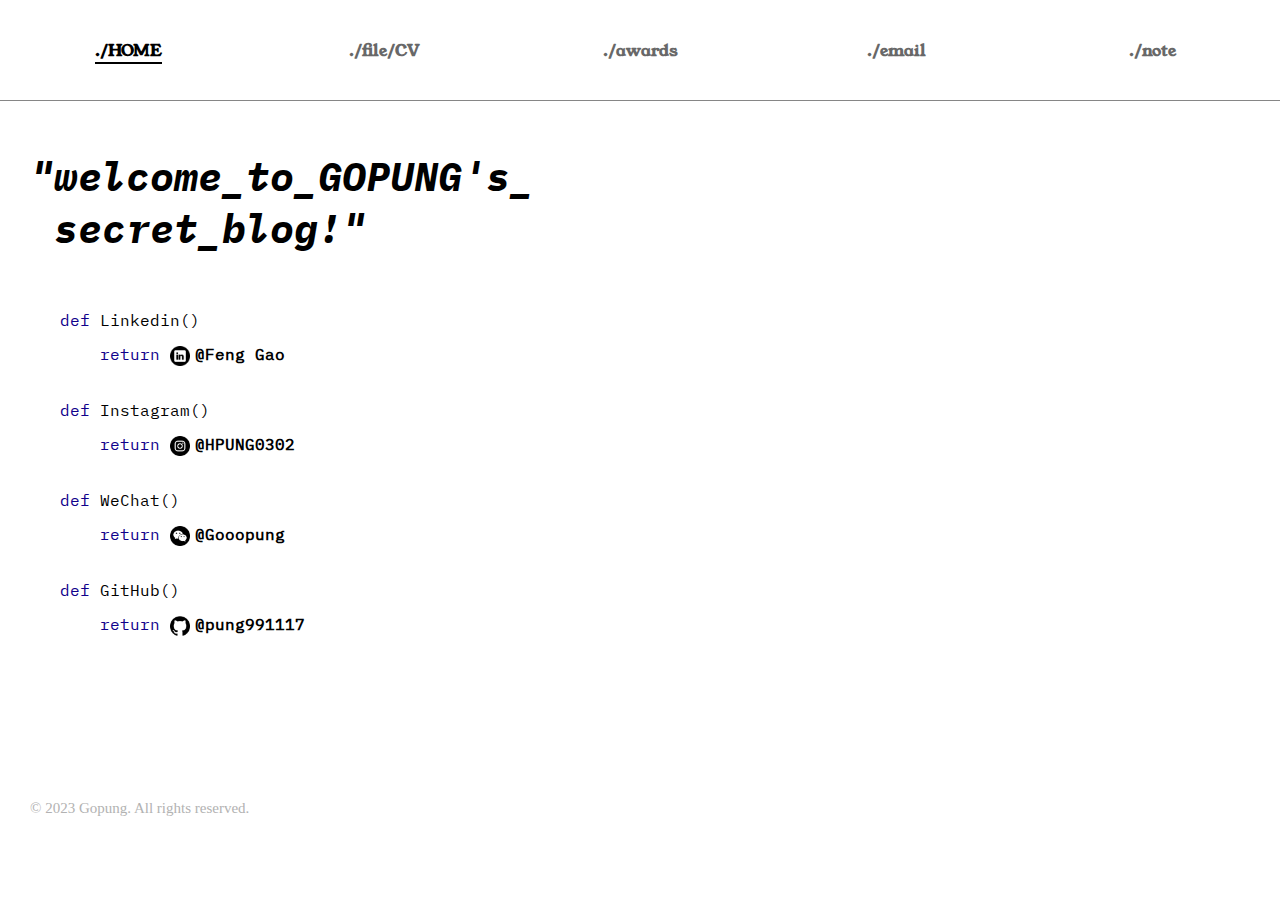
<file: index.html>
<!DOCTYPE html>
<html lang="en">
<head>
    <meta charset="UTF-8">
    <meta name="viewport" content="width=device-width, initial-scale=1.0">
    <title>Gopung's secret blog!</title>
    <link href="./homestyle.css" rel="stylesheet">
    <link rel="icon" href="favicon.png" type="image/x-icon">
</head>
<body>
    <div class="nav-container">
      <div class="nav-item"><a href="./home"><span style="color: rgb(0, 0, 0); border-bottom: 2px solid black;">./HOME</span></a></div>
      <div class="nav-item"><a href="./cv">./file/CV</a></div>
      <div class="nav-item"><a href="./awards">./awards</a></div>
      <div class="nav-item"><a href="mailto:pung991117@gmail.com?subject=From GOPUNG‘s secret base -&nbsp;">./email</a></div>
      <div class="nav-item"><a href="./note">./note</a></div>
    </div>
    <div class="welcome-text">
      <p>"welcome_to_GOPUNG's_<br>&nbsp;secret_blog!"</p>
    </div>
    <div class="links">
      <ul>
        <li id="weibo"><span style="color: rgb(16, 0, 139);">def</span>
            <span style="color: rgb(0, 0, 0);"> Linkedin()</span>
            <br>
            &nbsp;&nbsp;&nbsp;&nbsp;<span style="color: rgb(16, 0, 139);">return </span>
            <a href="https://www.linkedin.com/in/gooopung/" target="_blank"><img src="./img/weibo.png" ondragstart="return false;" alt="">@Feng Gao</a></li>
        <li id="ins"><span style="color: rgb(16, 0, 139);">def</span>
            <span style="color: rgb(0, 0, 0);"> Instagram()</span>
            <br>
            &nbsp;&nbsp;&nbsp;&nbsp;<span style="color: rgb(16, 0, 139);">return </span>
            <a href="https://www.instagram.com/hpung0302/" target="_blank"><img src="./img/instagram.png" ondragstart="return false;" alt="">@HPUNG0302</a></li>
        <li id=" wechat"><span style="color: rgb(16, 0, 139);">def</span>
            <span style="color: rgb(0, 0, 0);"> WeChat()</span>
            <br>
            &nbsp;&nbsp;&nbsp;&nbsp;<span style="color: rgb(16, 0, 139);">return </span>
            <a href="https://u.wechat.com/MBkX5BxvmiF96HS3cqPZw-g" target="_blank"><img src="./img/wechat.png" ondragstart="return false;" alt="">@Gooopung</a></li>
        <li id="github"><span style="color: rgb(16, 0, 139);">def</span>
            <span style="color: rgb(0, 0, 0);"> GitHub()</span>
            <br>
            &nbsp;&nbsp;&nbsp;&nbsp;<span style="color: rgb(16, 0, 139);">return </span>
            <a href="https://github.com/pung991117" target="_blank"><img src="./img/github.png" ondragstart="return false;" alt="">@pung991117</a></li>
      </ul>
    </div>
    <footer>&copy; 2023 Gopung. All rights reserved.</footer>
  </body>
  </html>
</file>
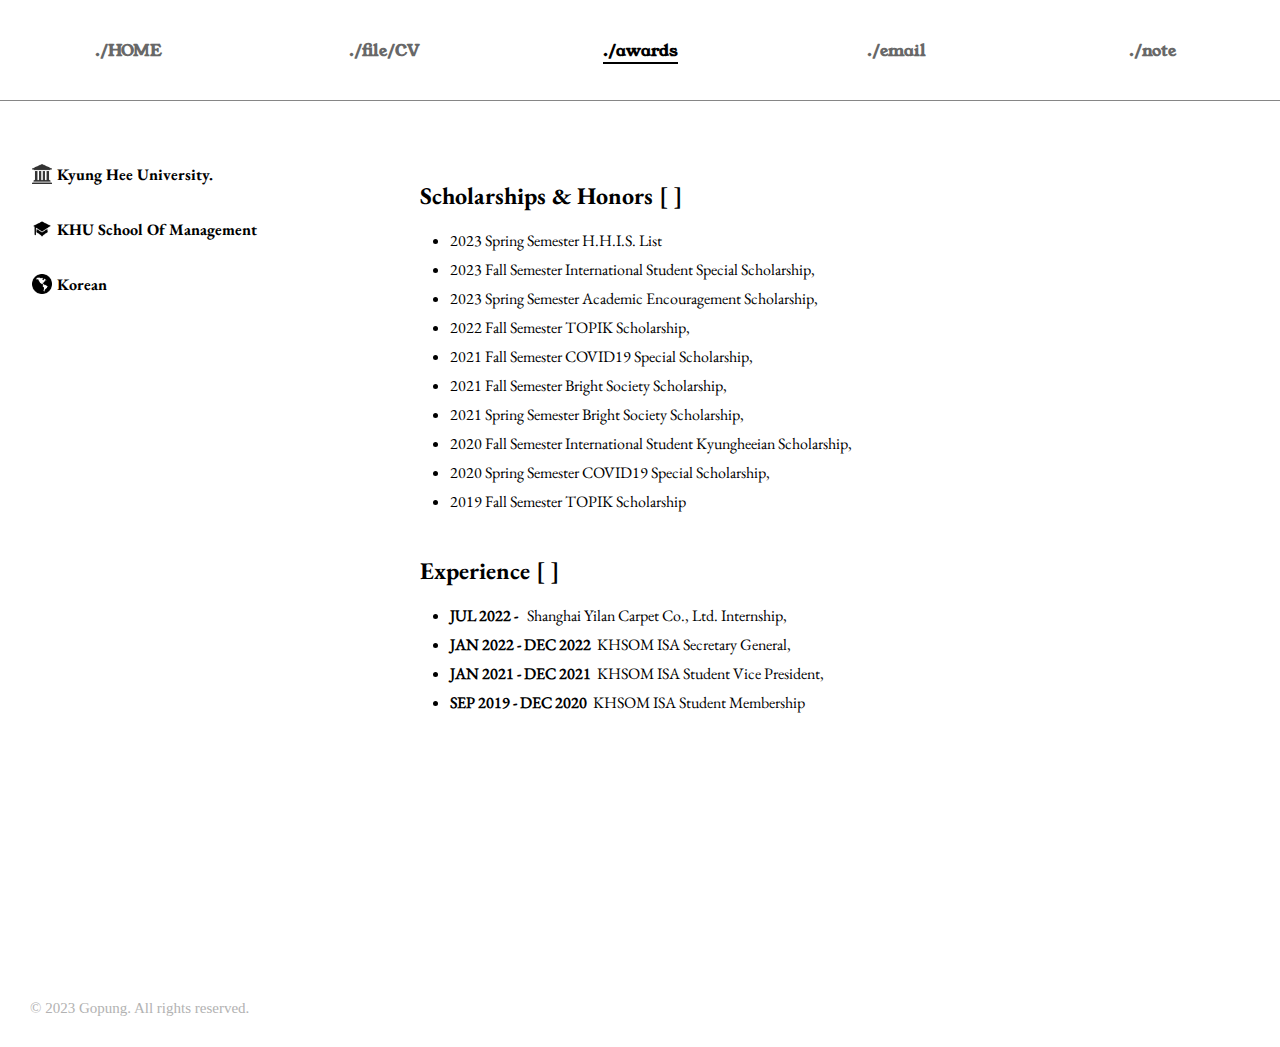
<file: awards.html>
<!DOCTYPE html>
<html lang="en">
<head>
    <meta charset="UTF-8">
    <meta name="viewport" content="width=device-width, initial-scale=1.0">
    <title>Gopung丨awards</title>
    <link href="./awardsstyle.css" rel="stylesheet">
    <link rel="icon" href="favicon.png" type="image/x-icon">
</head>
<body>
    <div class="nav-container">
        <div class="nav-item"><a href="./home">./HOME</a></div>
        <div class="nav-item"><a href="./cv">./file/CV</a></div>
        <div class="nav-item"><a href="./awards"><span style="color: rgb(0, 0, 0); border-bottom: 2px solid black;">./awards</span></a></div>
        <div class="nav-item"><a href="mailto:pung991117@gmail.com?subject=From GOPUNG‘s secret base -&nbsp;">./email</a></div>
        <div class="nav-item"><a href="./note">./note</a></div>
      </div>
    <div class="sidebar">
        <div class="sidebar1"><a href="https://www.khu.ac.kr/">&nbsp;&nbsp;&nbsp;&nbsp;&nbsp;&nbsp;&nbsp;&nbsp;<img src="./img/university.png" ondragstart="return false;" alt="">Kyung Hee University.</a></div>
        <div class="sidebar1"><a href="https://kbiz.khu.ac.kr/">&nbsp;&nbsp;&nbsp;&nbsp;&nbsp;&nbsp;&nbsp;&nbsp;<img src="./img/book.png" ondragstart="return false;" alt="">KHU School Of Management</a></div>
        <div class="sidebar1"><a href="./awaeds-kor">&nbsp;&nbsp;&nbsp;&nbsp;&nbsp;&nbsp;&nbsp;&nbsp;<img src="./img/glob.png" ondragstart="return false;" alt="">Korean</a></div>
        <div class="content">
            <div class="section1">
                <h1>Scholarships & Honors [ ]</h1>
                <br>
                <ul>
                    <li>2023 Spring Semester H.H.I.S. List</li>
                    <li>2023 Fall Semester International Student Special Scholarship,</li>
                    <li>2023 Spring Semester Academic Encouragement Scholarship,</li>
                    <li>2022 Fall Semester TOPIK Scholarship,</li>
                    <li>2021 Fall Semester COVID19 Special Scholarship,</li>
                    <li>2021 Fall Semester Bright Society Scholarship,</li>
                    <li>2021 Spring Semester Bright Society Scholarship,</li>
                    <li>2020 Fall Semester International Student Kyungheeian Scholarship,</li>
                    <li>2020 Spring Semester COVID19 Special Scholarship,</li>
                    <li>2019 Fall Semester TOPIK Scholarship</li>
                </ul>
            </div>
            <div class="section2">
                <br>
                <br>
                <h1>Experience [ ]</h1>
                <br>
                <ul>
                    <li><strong>JUL 2022 - </strong>&nbsp;&nbsp;Shanghai Yilan Carpet Co., Ltd. Internship,</li>
                    <li><strong>JAN 2022 - DEC 2022</strong>&nbsp;&nbsp;KHSOM ISA Secretary General,</li>
                    <li><strong>JAN 2021 - DEC 2021</strong>&nbsp;&nbsp;KHSOM ISA Student Vice President,</li>
                    <li><strong>SEP 2019 - DEC 2020</strong>&nbsp;&nbsp;KHSOM ISA Student Membership</li>
                </ul>
            </div> 
        </div>
    </div>
    <footer>&copy; 2023 Gopung. All rights reserved.</footer>
</body>
</html>
</file>
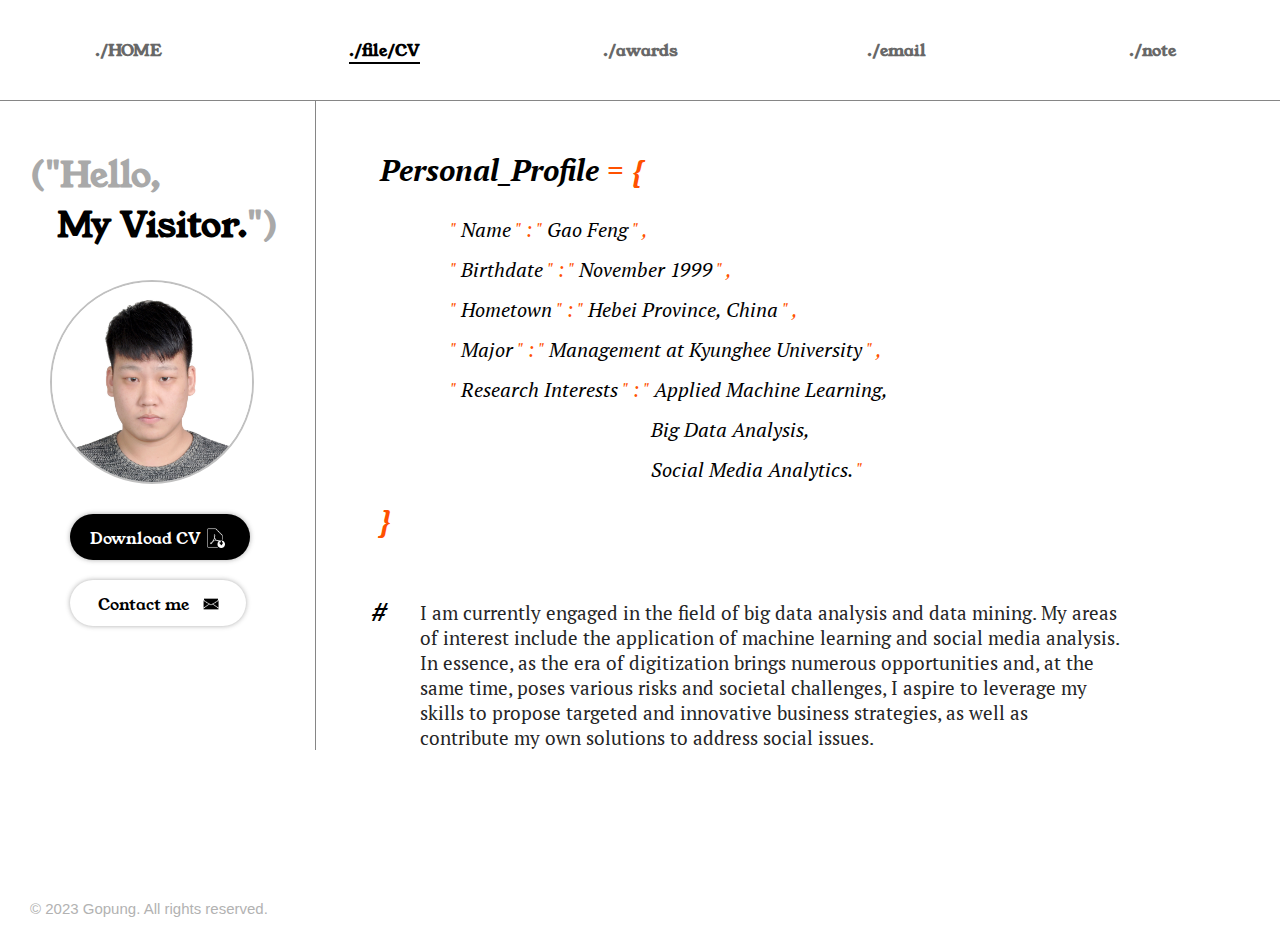
<file: csv.html>
<!DOCTYPE html>
<html lang="en">
<head>
    <meta charset="UTF-8">
    <meta name="viewport" content="width=device-width, initial-scale=1.0">
    <title>Document</title>
    <link href="./csvstyle.css" rel="stylesheet">
</head>
<body>
    <div class="resizable-container">I am currently engaged in the field of big data analysis and data mining. 
        My areas of interest include the application of machine learning and social media analysis. 
        In essence, as the era of digitization brings numerous opportunities and, at the same time, 
        poses various risks and societal challenges, I aspire to leverage my skills to propose targeted and innovative business strategies, 
        as well as contribute my own solutions to address social issues.</div>
    <div class="vertical-line"></div>
    <div class="nav-container">
        <div class="nav-item"><a href="./home.html">./HOME</a></div>
        <div class="nav-item"><a href="./csv.html"><span style="color: rgb(0, 0, 0); border-bottom: 2px solid black;">./file/CV</span></a></div>
        <div class="nav-item"><a href="./awards.html">./awards</a></div>
        <div class="nav-item"><a href="mailto:pung991117@gmail.com?subject=From GOPUNG‘s secret base -&nbsp;">./email</a></div>
        <div class="nav-item"><a href="./note.html">./note</a></div>
    </div>
    <footer>&copy; 2023 Gopung. All rights reserved.</footer>
    <div id="resume">
        <div id="name"><span style="color: darkgrey;">("Hello, </span><br>&nbsp;&nbsp;&nbsp;My Visitor.<span style="color: darkgrey;">")</span></div>
        <div id="profile-picture">
            <img src="./img/IMG_3376.jpg" alt="Your Profile Picture">
        </div>
        <div class="download-button">
        <a id="download-button" href="./CV.pdf" download>Download CV&nbsp;<img src="./img/pdfdl.png" alt=""></a></div>
        <div class="home-button">
            <a id="home-button" href="mailto:pung991117@gmail.com?subject=From GOPUNG‘s secret base -&nbsp;">&nbsp;&nbsp;Contact me&nbsp;&nbsp;&nbsp;<img src="./img/mailto.png"></a></div>
    </div>
    <div id="content-container">
        <div id="content">
            Personal_Profile <span id="contentcolor">= {</span><br>
                <span id="content1"><span id="contentcolor">" </span>Name<span id="contentcolor"> " : "</span> Gao Feng <span id="contentcolor">" ,</span><br>
                <span id="contentcolor">" </span>Birthdate<span id="contentcolor"> " : "</span> November 1999 <span id="contentcolor">" ,</span><br>
                <span id="contentcolor">" </span>Hometown<span id="contentcolor"> " : "</span> Hebei Province, China <span id="contentcolor">" ,</span><br>
                <span id="contentcolor">" </span>Major<span id="contentcolor"> " : "</span> Management at Kyunghee University <span id="contentcolor">" ,</span><br>
                <span id="contentcolor">" </span>Research Interests<span id="contentcolor"> " : "</span> Applied Machine Learning,<br>
                <span id="content2">Big Data Analysis,</span><br>
                <span id="content2">Social Media Analytics.<span id="contentcolor"> "</span>
                <!-- <span id="content3"># I am currently engaged in the field of big data analysis and data mining. My areas of interest include the application of machine learning and social media analysis. In essence, as the era of digitization brings numerous opportunities and, at the same time, poses various risks and societal challenges, I aspire to leverage my skills to propose targeted and innovative business strategies, as well as contribute my own solutions to address social issues.</span> -->
            </span>
            <br>
        <div id="content">
            <span id="contentcolor1">}</span>
            <span id="contentcolor2">#</span>
                <br>
        </div>
    </div>
</body>
</html>
</file>
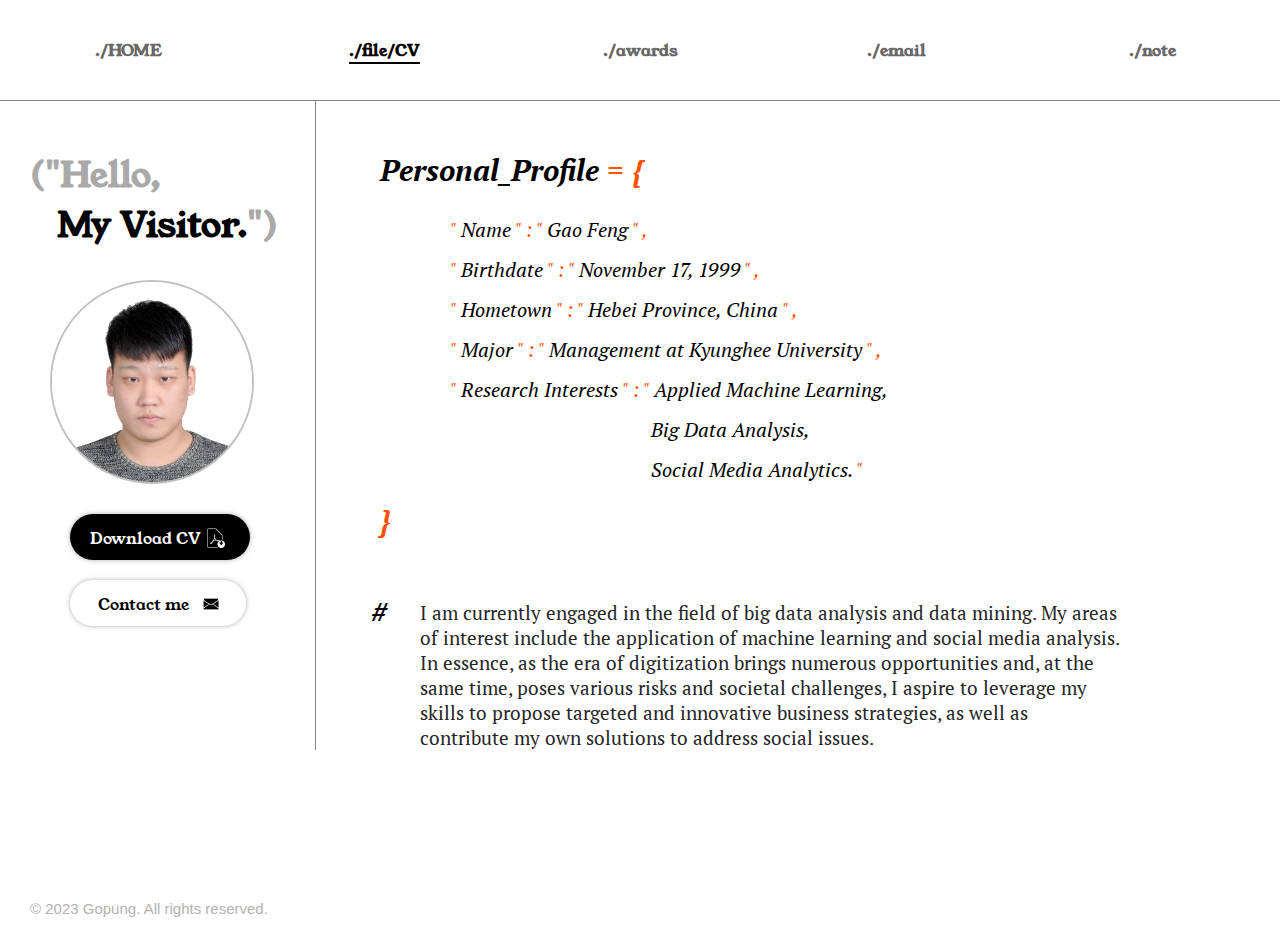
<file: cv.html>
<!DOCTYPE html>
<html lang="en">
<head>
    <meta charset="UTF-8">
    <meta name="viewport" content="width=device-width, initial-scale=1.0">
    <title>Gopung丨CV</title>
    <link href="./csvstyle.css" rel="stylesheet">
    <link rel="icon" href="favicon.png" type="image/x-icon">
</head>
<body>
    <div class="resizable-container">I am currently engaged in the field of big data analysis and data mining. 
        My areas of interest include the application of machine learning and social media analysis. 
        In essence, as the era of digitization brings numerous opportunities and, at the same time, 
        poses various risks and societal challenges, I aspire to leverage my skills to propose targeted and innovative business strategies, 
        as well as contribute my own solutions to address social issues.</div>
    <div class="vertical-line"></div>
    <div class="nav-container">
        <div class="nav-item"><a href="./home">./HOME</a></div>
        <div class="nav-item"><a href="./cv"><span style="color: rgb(0, 0, 0); border-bottom: 2px solid black;">./file/CV</span></a></div>
        <div class="nav-item"><a href="./awards">./awards</a></div>
        <div class="nav-item"><a href="mailto:pung991117@gmail.com?subject=From GOPUNG‘s secret base -&nbsp;">./email</a></div>
        <div class="nav-item"><a href="./note">./note</a></div>
    </div>
    <footer>&copy; 2023 Gopung. All rights reserved.</footer>
    <div id="resume">
        <div id="name"><span style="color: darkgrey;">("Hello, </span><br>&nbsp;&nbsp;&nbsp;My Visitor.<span style="color: darkgrey;">")</span></div>
        <div id="profile-picture">
            <img src="./img/IMG_3376.jpg" alt="Your Profile Picture">
        </div>
        <div class="download-button">
        <a id="download-button" href="./CV.pdf" download>Download CV&nbsp;<img src="./img/pdfdl.png" alt=""></a></div>
        <div class="home-button">
            <a id="home-button" href="mailto:pung991117@gmail.com?subject=From GOPUNG‘s secret base -&nbsp;">&nbsp;&nbsp;Contact me&nbsp;&nbsp;&nbsp;<img src="./img/mailto.png"></a></div>
    </div>
    <div id="content-container">
        <div id="content">
            Personal_Profile <span id="contentcolor">= {</span><br>
                <span id="content1"><span id="contentcolor">" </span>Name<span id="contentcolor"> " : "</span> Gao Feng <span id="contentcolor">" ,</span><br>
                <span id="contentcolor">" </span>Birthdate<span id="contentcolor"> " : "</span> November 17, 1999 <span id="contentcolor">" ,</span><br>
                <span id="contentcolor">" </span>Hometown<span id="contentcolor"> " : "</span> Hebei Province, China <span id="contentcolor">" ,</span><br>
                <span id="contentcolor">" </span>Major<span id="contentcolor"> " : "</span> Management at Kyunghee University <span id="contentcolor">" ,</span><br>
                <span id="contentcolor">" </span>Research Interests<span id="contentcolor"> " : "</span> Applied Machine Learning,<br>
                <span id="content2">Big Data Analysis,</span><br>
                <span id="content2">Social Media Analytics.<span id="contentcolor"> "</span>
                <!-- <span id="content3"># I am currently engaged in the field of big data analysis and data mining. My areas of interest include the application of machine learning and social media analysis. In essence, as the era of digitization brings numerous opportunities and, at the same time, poses various risks and societal challenges, I aspire to leverage my skills to propose targeted and innovative business strategies, as well as contribute my own solutions to address social issues.</span> -->
            </span>
            <br>
        <div id="content">
            <span id="contentcolor1">}</span>
            <span id="contentcolor2">#</span>
                <br>
        </div>
    </div>
</body>
</html>
</file>
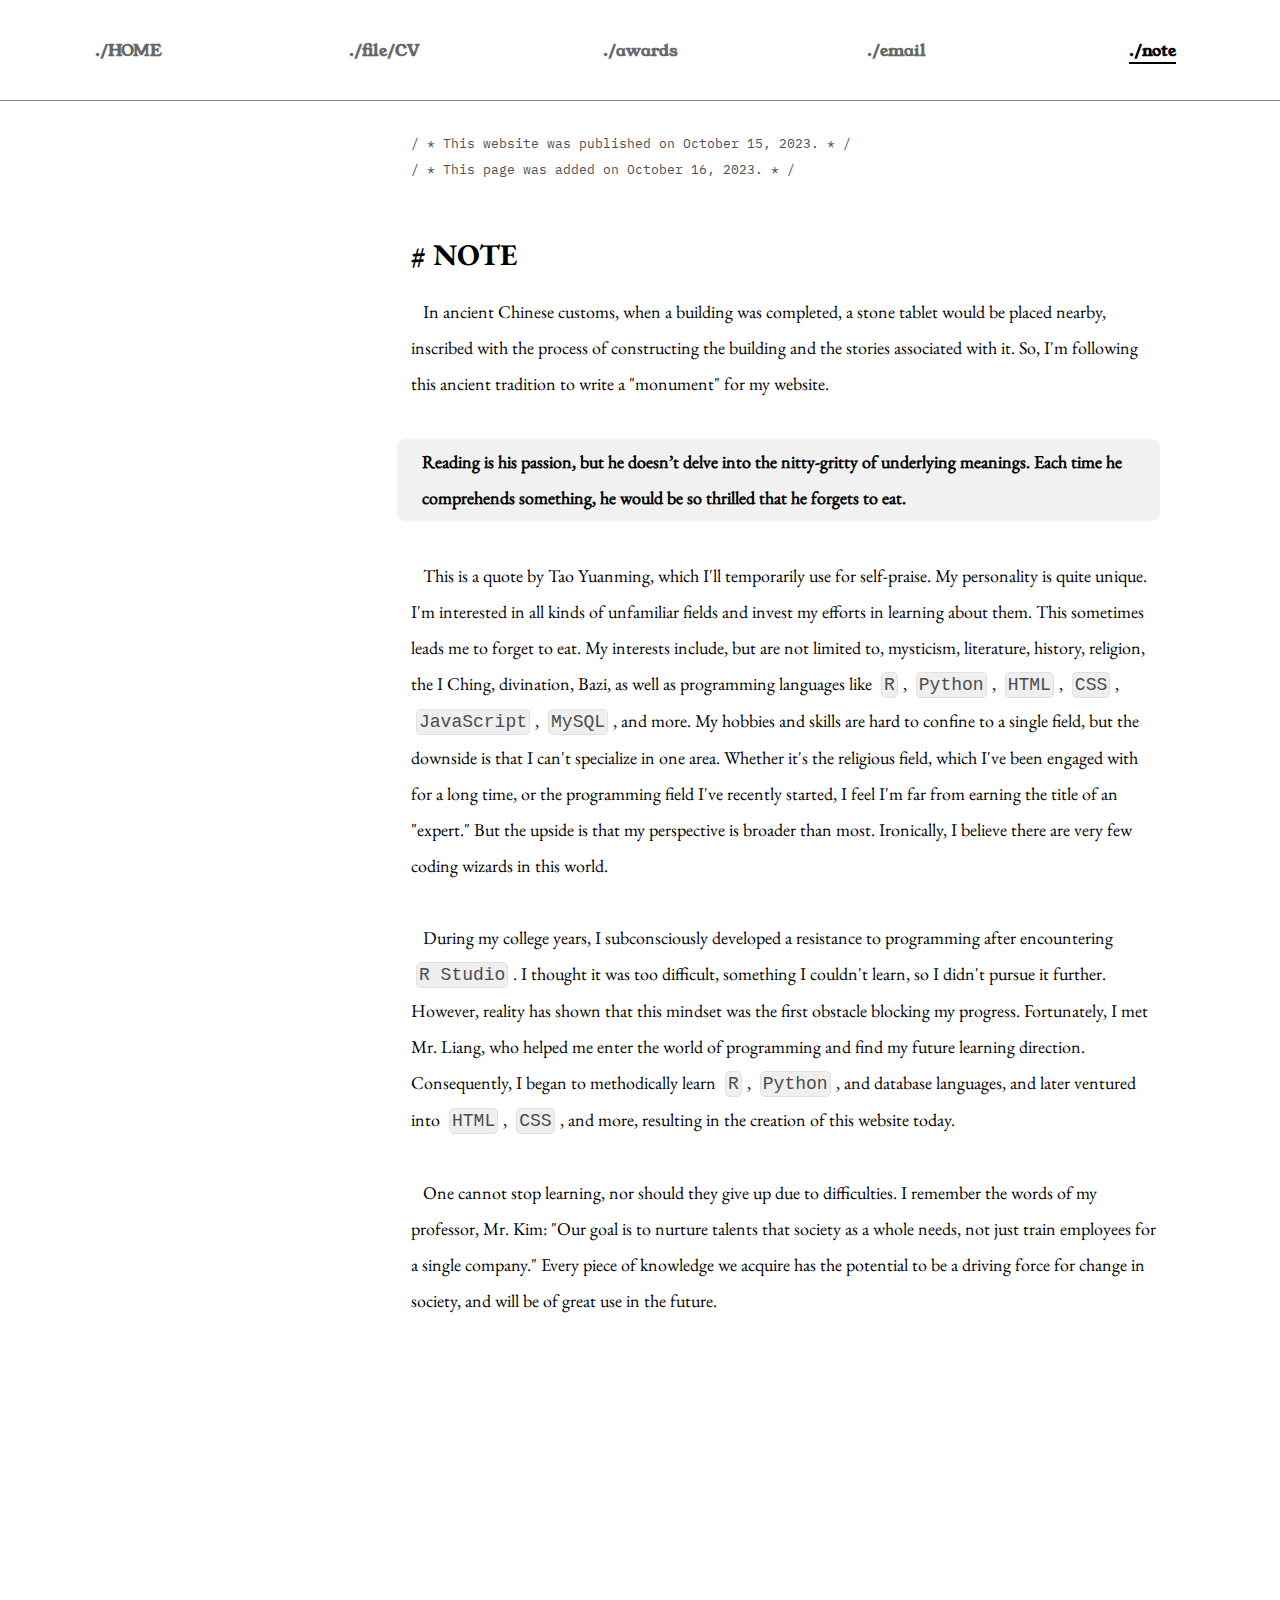
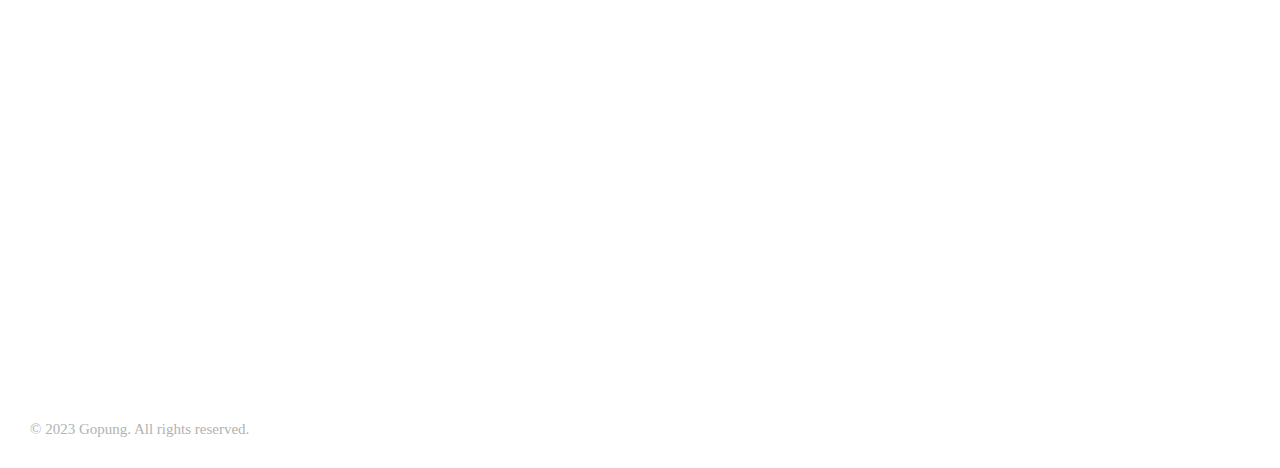
<file: note.html>
<!DOCTYPE html>
<html lang="en">
<head>
  <meta charset="UTF-8">
  <meta name="viewport" content="width=device-width, initial-scale=1.0">
  <title>Gopung丨note</title>
  <link href="./notestyle.css" rel="stylesheet">
  <link rel="icon" href="favicon.png" type="image/x-icon">
</head>
<body>
  <div class="nav-container">
    <div class="nav-item"><a href="./home">./HOME</a></div>
    <div class="nav-item"><a href="./cv">./file/CV</a></div>
    <div class="nav-item"><a href="./awards">./awards</a></div>
    <div class="nav-item"><a href="mailto:pung991117@gmail.com?subject=From GOPUNG‘s secret base -&nbsp;">./email</a></div>
    <div class="nav-item"><a href="./note"><span style="color: rgb(0, 0, 0); border-bottom: 2px solid black;">./note</span></a></div>
  </div>
  <!-- <div class="link-container">
    <a href="#"><img src="logo.png" alt="Logo"> Link 1</a>
    <a href="#">Link 2</a>
    <a href="#">Link 3</a>
    <a href="#">Link 4</a>
    <a href="#">Link 5</a>
  </div> -->
  <div class="custom-div">
    <p id="text1">/ * This website was published on October 15, 2023. * /</code><br>
    <p id="text1">/ * This page was added on October 16, 2023. * /</code><br><br><br>
    <h1># NOTE</h1>
    <p>
      <span class="text">In ancient Chinese customs, when a building was completed, a stone tablet would be placed nearby, inscribed with the process of constructing the building and the stories associated with it. So, I'm following this ancient tradition to write a "monument" for my website.</span><br><br>
      <span class="text" id="highlight"><strong>Reading is his passion, but he doesn’t delve into the nitty-gritty of underlying meanings.  Each time he comprehends something, he would be so thrilled that he forgets to eat.</strong></span><br><br>
      <span class="text">This is a quote by Tao Yuanming, which I'll temporarily use for self-praise. My personality is quite unique. I'm interested in all kinds of unfamiliar fields and invest my efforts in learning about them. This sometimes leads me to forget to eat. My interests include, but are not limited to, mysticism, literature, history, religion, the I Ching, divination, Bazi, as well as programming languages like <code>R</code>, <code>Python</code>, <code>HTML</code>, <code>CSS</code>, <code>JavaScript</code>, <code>MySQL</code>, and more. My hobbies and skills are hard to confine to a single field, but the downside is that I can't specialize in one area. Whether it's the religious field, which I've been engaged with for a long time, or the programming field I've recently started, I feel I'm far from earning the title of an "expert." But the upside is that my perspective is broader than most. Ironically, I believe there are very few coding wizards in this world.</span><br><br>
      <span class="text">During my college years, I subconsciously developed a resistance to programming after encountering <br><code>R Studio</code>. I thought it was too difficult, something I couldn't learn, so I didn't pursue it further. However, reality has shown that this mindset was the first obstacle blocking my progress. Fortunately, I met Mr. Liang, who helped me enter the world of programming and find my future learning direction. Consequently, I began to methodically learn <code>R</code>, <code>Python</code>, and database languages, and later ventured into <code>HTML</code>, <code>CSS</code>, and more, resulting in the creation of this website today.</span><br><br>
      <span class="text">One cannot stop learning, nor should they give up due to difficulties. I remember the words of my professor, Mr. Kim: "Our goal is to nurture talents that society as a whole needs, not just train employees for a single company." Every piece of knowledge we acquire has the potential to be a driving force for change in society, and will be of great use in the future.</span>
    </p>
  </div>
  <div id="disqus_thread"></div>
　　<script>
    (function() { // DON'T EDIT BELOW THIS LINE
    var d = document, s = d.createElement('script');
    s.src = 'https://gooopung-com.disqus.com/embed.js';
    s.setAttribute('data-timestamp', +new Date());
    (d.head || d.body).appendChild(s);
    })();
    </script>
<noscript>Please enable JavaScript to view the <a href="https://disqus.com/?ref_noscript">comments powered by Disqus.</a></noscript>
<footer>&copy; 2023 Gopung. All rights reserved.</footer>
</body>
</html>
</file>
<file: homestyle.css>
@font-face {
font-family: 'textfont';
src: url('./fonts/YoungSerif-Regular.ttf');
}
@font-face {
font-family: 'anton';
src: url('./fonts/Anton-Regular.ttf');
}
@font-face {
font-family: 'ibmboldita';
src: url('./fonts/IBMPlexMono-BoldItalic.ttf');
}

@font-face {
font-family: 'ibmregular';
src: url('./fonts/IBMPlexMono-Regular.ttf');
}

* {
user-select: none;
margin: 0;
padding: 0;
}

.nav-container {
position: fixed;
top: 0;
left: 0;
width: 100%;
height: 100px;
border-bottom: 1px solid rgb(134, 134, 134);
display: flex;
justify-content: space-between;
align-items: center;
background-color: #fff;
z-index: 100;
}

.nav-item {
font-family: 'textfont';
flex: 1;
text-align: center;
}

.nav-item a {
text-decoration: none;
color: rgb(104, 104, 104);
font-weight: bold;
}

.nav-item a:hover {
border-bottom: 2px solid black;
color: rgb(0, 0, 0);
}

.welcome-text {
font-family: 'ibmboldita';
position: absolute;
top: 150px;
left: 30px;
font-size: 40px;
}

.links {
font-family: 'ibmregular';
position: absolute;
top: 300px;
left: 50px;
}

.links ul {
list-style-type: none;
}

.links li {
margin-bottom: 10px;
height: 70px;
width: 250px;
}
.links li a {
/* display: block; */
text-decoration: none;
color: rgb(0, 0, 0);
font-weight: bold;
}
.links ul li:hover {
background-color: #b7b7b7;
box-shadow: 0px 0 10px rgba(0, 0, 0, 0.3);
}

ul li {
display: block;
padding-top: 10px;
padding-bottom: -2px;
padding-left: 10px;
padding-right: 0px;
transition: background-color 1s, color 1s;
}

.links ul li img {
position: relative;
top: 6px;
margin-top: 10px;
margin-right: 5px;
width: 20px;
}

footer {
text-align: left;
margin-left: 30px;
margin-top: 800px;
margin-bottom: 30px;
font-size: 15px;
color: rgb(178, 178, 178);
}
</file>
<file: awardsstyle.css>
@font-face {
font-family: 'textfont';
src: url('./fonts/YoungSerif-Regular.ttf');
}
@font-face {
font-family: 'anton';
src: url('./fonts/Anton-Regular.ttf');
}
@font-face {
font-family: 'ibmboldita';
src: url('./fonts/IBMPlexMono-BoldItalic.ttf');
}

@font-face {
font-family: 'ibmregular';
src: url('./fonts/IBMPlexMono-Regular.ttf');
}

@font-face {
    font-family: 'ebgbold';
    src: url('./fonts/static/EBGaramond-Bold.ttf');
    }
@font-face {
font-family: 'ebgreg';
src: url('./fonts/static/EBGaramond-Regular.ttf');
}

@font-face {
    font-family: 'ebgmed';
    src: url('./fonts/static/EBGaramond-Medium.ttf');
    }

* {
user-select: none;
margin: 0;
padding: 0;
}

.nav-container {
position: fixed;
top: 0;
left: 0;
width: 100%;
height: 100px;
border-bottom: 1px solid rgb(134, 134, 134);
display: flex;
justify-content: space-between;
align-items: center;
background-color: #fff;
z-index: 100;
}

.nav-item {
font-family: 'textfont';
flex: 1;
text-align: center;
}

.nav-item a {
text-decoration: none;
color: rgb(104, 104, 104);
font-weight: bold;
}

.nav-item a:hover {
border-bottom: 2px solid black;
color: rgb(0, 0, 0);
}

.sidebar {
    position: relative;
    top: 150px;
    left: 0px;
    border-right: 2px solid rgb(255, 255, 255);
    height: 200px;
    width: 270px;
}

.sidebar a {
    display: block;
    margin-bottom: 20px;
    text-decoration: none;
    color: rgb(0, 0, 0);
    transition: color 0.2s;
    font-weight: bold;
}
.sidebar1 a:hover {
    text-decoration: none;
    position: relative;
}
.sidebar1 {
    font-family: 'ebgbold';
    position: relative;
    overflow: hidden;
}

.sidebar1::before {
    content: "";
    position: absolute;
    top: 45px;
    right: 0;
    width: 0;
    height: 1px;
    bottom: -100px;
    background: rgb(134, 134, 134);
    transition: right 2s, width 1s; 
    z-index: -1;
}

.sidebar1:hover::before {
    right: 0;
    width: 100%;
}

.sidebar1 a {
    display: block;
    position: relative;
    z-index: 1;
}

.sidebar1 a img {
    max-width: 100%;
}

.sidebar img {
    position: relative;
    top: 4px;
    margin-top: 10px;
    margin-right: 5px;
    width: 20px;
    }
    .content {
        width: 500px;
        padding: 20px;
        position: absolute; /* 使内容区域成为相对定位元素 */
    }
    
    .section1 {
        margin-bottom: 2px;
        position: relative; /* 使section成为绝对定位元素 */
        top: -155px; /* 距离顶部150px */
        left: 400px; /* 距离左侧380px */
    }

    .section2 {
        margin-bottom: 2px;
        position: relative; /* 使section成为绝对定位元素 */
        top: -155px;
        left: 400px; /* 距离左侧380px */
    }

    .section3 {
        margin-bottom: 2px;
        position: relative; /* 使section成为绝对定位元素 */
        top: -155px; /* 距离顶部150px */
        left: 400px; /* 距离左侧380px */
    }
    
    h1 {
        font-family: 'ebgbold';
        font-size: 24px;
    }
    
    ul {
        list-style-type: disc;
    }
    
    li {
        line-height: 1.5;
        font-family: 'ebgreg';
        position: relative;
        margin-bottom: 5px;
        left: 30px;
    }
    strong {
        font-weight: 1800;
      }
      footer {
        text-align: left;
        margin-left: 30px;
        margin-top: 800px;
        margin-bottom: 30px;
        font-size: 15px;
        color: rgb(178, 178, 178);
        }
</file>
<file: csvstyle.css>
@font-face {
    font-family: 'textfont';
    src: url('./fonts/YoungSerif-Regular.ttf');
    }
    @font-face {
    font-family: 'anton';
    src: url('./fonts/Anton-Regular.ttf');
    }
    @font-face {
    font-family: 'ibmboldita';
    src: url('./fonts/IBMPlexMono-BoldItalic.ttf');
    }
    
    @font-face {
    font-family: 'ibmregular';
    src: url('./fonts/IBMPlexMono-Regular.ttf');
    }

    @font-face {
        font-family: 'ptbol';
        src: url('./fonts/Serif/PTSerif-Bold.ttf');
        }

    @font-face {
        font-family: 'ptita';
        src: url('./fonts/Serif/PTSerif-BoldItalic.ttf');
        }

    @font-face {
        font-family: 'ptreg';
        src: url('./fonts/Serif/PTSerif-Regular.ttf');
        }
    @font-face {
        font-family: 'ptita0';
        src: url('./fonts/Serif/PTSerif-Italic.ttf');
        }
    
    * {
    user-select: none;
    margin: 0;
    padding: 0;
    }

    
    .nav-container {
    position: fixed;
    top: 0;
    left: 0;
    width: 100%;
    height: 100px;
    border-bottom: 1px solid rgb(134, 134, 134);
    display: flex;
    justify-content: space-between;
    align-items: center;
    background-color: #fff;
    z-index: 100;
    }
    
    .nav-item {
    font-family: 'textfont';
    flex: 1;
    text-align: center;
    }
    
    .nav-item a {
    text-decoration: none;
    color: rgb(104, 104, 104);
    font-weight: bold;
    }

    .nav-item a:hover {
    border-bottom: 2px solid black;
    color: rgb(0, 0, 0);
    }

    .resizable-container {
        color: rgb(37, 37, 37);
        font-family: 'ptreg';
        font-size: 19px;
        width: 700px;
        height: 100px;
        position: relative;
        top: 600px;
        left: 420px;
    }
      
    body {
        font-family: Arial, sans-serif;
        margin: 0;
        padding: 0;
    }
    .download-button{
        font-family: 'textfont';
        position: relative;
        top: 30px;
        left: 20px;
    }
    .download-button img{
        position: relative;
        top: 4px;
        margin-top: 0px;
        margin-right: 5px;
        width: 20px;
    }
    
    .home-button{
        font-family: 'textfont';
        position: relative;
        top: 50px;
        left: 20px;
    }
    .home-button img{
        position: relative;
        top: 4px;
        margin-top: 0px;
        margin-right: 5px;
        width: 20px;
    }


    #resume {
        position: absolute;
        top: 150px;
        margin-left: 50px;
    }

    #name {
        margin-left: -20px;
        font-family: 'textfont';
        font-size: 35px;
        font-weight: bold;
        margin-bottom: 30px;
    }

    #profile-picture {
        width: 200px;
        height: 200px;
        border: 2px solid silver;
        border-radius: 50%;
        overflow: hidden;
    }

    #profile-picture img {
        width: 100%;
        height: 100%;
        object-fit: cover;
    }

    #download-button {
        position: relative;
        display: inline-block;
        background: rgb(0, 0, 0);
        color: white;
        border-radius: 25px;
        padding: 10px 20px;
        text-decoration: none;
        box-shadow: 0px 0px 5px rgba(80, 80, 80, 0.471);
    }

    #home-button {
        position: relative;
        display: inline-block;
        background: rgb(255, 255, 255);
        color: rgb(0, 0, 0);
        border-radius: 25px;
        padding: 10px 20px;
        text-decoration: none;
        box-shadow: 0px 0px 5px rgba(80, 80, 80, 0.471);
    }
    #content-container {
        position: absolute;
        top: 150px;
        left: 380px;
        width: 600px;
    }
    
    #content {
        font-family: 'ptita';
        font-size: 30px;
        /* width: 300px; */
    }
    #content1 {
        position: absolute;
        margin-top: 20px;
        margin-left: 70px;
        margin-bottom: 10px;
        line-height: 2;
        font-family: 'ptita0';
        font-size: 20px;
    }

    #content2 {
        position: absolute;
        margin-top: 0px;
        margin-left: 201px;
        margin-bottom: 10px;
        line-height: 2;
        font-family: 'ptita0';
        font-size: 20px;
    }

    #contentcolor {
        color: rgb(255, 81, 0);
    }
    #contentcolor1 {
        color: #ff5100;
        margin-left: -70px;
    }

    #contentcolor2 {
        position: absolute;
        font-size: 30px;
        color: #000000;
        margin-left: -20px;
        margin-top: 92px;
    }

    .vertical-line {
        width: 1px;
        height: 750px;
        background-color: rgb(134, 134, 134);
        position: absolute;
        left: 315px;
        top: 0;
        z-index: 0; 
    }
    #content3 {
        position: absolute;
        margin-top: 130px;
        margin-left: -490px;

    }

    footer {
        text-align: left;
        margin-left: 30px;
        margin-top: 800px;
        margin-bottom: 30px;
        font-size: 15px;
        color: rgb(178, 178, 178);
        }
</file>
<file: notestyle.css>
@font-face {
    font-family: 'textfont';
    src: url('./fonts/YoungSerif-Regular.ttf');
    }
    @font-face {
    font-family: 'anton';
    src: url('./fonts/Anton-Regular.ttf');
    }
    @font-face {
    font-family: 'ibmboldita';
    src: url('./fonts/IBMPlexMono-BoldItalic.ttf');
    }
    
    @font-face {
    font-family: 'ibmregular';
    src: url('./fonts/IBMPlexMono-Regular.ttf');
    }

    @font-face {
        font-family: 'ptbol';
        src: url('./fonts/Serif/PTSerif-Bold.ttf');
        }

    @font-face {
        font-family: 'ptita';
        src: url('./fonts/Serif/PTSerif-BoldItalic.ttf');
        }

    @font-face {
        font-family: 'ptreg';
        src: url('./fonts/Serif/PTSerif-Regular.ttf');
        }
    @font-face {
        font-family: 'ptita0';
        src: url('./fonts/Serif/PTSerif-Italic.ttf');
        }
    

@font-face {
    font-family: 'ebgbold';
    src: url('./fonts/static/EBGaramond-Bold.ttf');
    }
@font-face {
font-family: 'ebgreg';
src: url('./fonts/static/EBGaramond-Regular.ttf');
}

@font-face {
    font-family: 'ebgmed';
    src: url('./fonts/static/EBGaramond-Medium.ttf');
    }

    * {
    user-select: none;
    margin: 0;
    padding: 0;
    }

    
    .nav-container {
    position: fixed;
    top: 0;
    left: 0;
    width: 100%;
    height: 100px;
    border-bottom: 1px solid rgb(134, 134, 134);
    display: flex;
    justify-content: space-between;
    align-items: center;
    background-color: #fff;
    z-index: 100;
    }
    
    .nav-item {
    font-family: 'textfont';
    flex: 1;
    text-align: center;
    }
    
    .nav-item a {
    text-decoration: none;
    color: rgb(104, 104, 104);
    font-weight: bold;
    }

    .nav-item a:hover {
    border-bottom: 2px solid black;
    color: rgb(0, 0, 0);
    }

.custom-div {
    position: absolute;
    top: 120px;
    left: 400px;
    width: 750px; /* 设置 div 的宽度，根据需要调整 */
    border: 1px solid #ffffff; /* 设置边框样式，根据需要调整 */
    padding: 10px; /* 设置内边距，根据需要调整 */
    background-color: #ffffff; /* 设置背景颜色，根据需要调整 */
  }
  h1 {
    font-family: 'ebgbold';
    color: #000000; /* 设置标题文本颜色，根据需要调整 */
    font-size: 30px; /* 设置标题字体大小，根据需要调整 */
    margin-bottom: 20px;
  }
  p {
    font-family: 'ebgreg';
    margin-left: 0px;
    color: #000000; /* 设置正文文本颜色，根据需要调整 */
    font-size: 18px; /* 设置正文字体大小，根据需要调整 */
    line-height: 2;
  }

#text1 {
    font-family: 'ibmregular';
    font-size: 13px;
    color: #4f4f4f;
}

.text {
    padding-left: 12px;
  }
#disqus_thread {
    font-family: 'ebgreg';
    position: absolute;
    top: 1450px;
    left: 400px;
    width: 750px;
    height: 200px;
    background-color: #ffffff;
}

#highlight {
    margin-left: -15px;
    border-radius: 10px;
    background-color: rgba(211, 211, 211, 0.329); /* 设置背景颜色 */
    display: inline-block; /* 将<span>转换为块级元素 */
    padding-top: 5px; /* 添加内边距以形成边框 */
    padding-bottom: 5px;
    padding-left: 25px;
    border: 1px solid rgb(255, 255, 255); /* 设置边框样式 */
  }

  /* a {
    color: black;
    text-decoration: none;
    display: block; 
    padding: 5px 0; 
    transition: color 0.3s;
  }

  a:hover {
    color: transparent;
    background: linear-gradient(45deg, rgb(255, 255, 255), rgb(122, 122, 122), rgb(27, 27, 27), rgb(27, 27, 27), rgb(129, 129, 129), rgb(255, 255, 255));
    background-clip: text;
    -webkit-background-clip: text;
  }

  .link-container {
    position: absolute;
    top: 170px;
    left: 70px;
  } */
  footer {
    text-align: left;
    margin-left: 30px;
    margin-top: 2000px;
    margin-bottom: 30px;
    font-size: 15px;
    color: rgb(178, 178, 178);
    }

    code {
        margin: 5px;
        background-color: #efefef;
        color: #4c4c4c;
        border: 1px solid #cccccc65;
        padding: 2px;
        font-family: "Courier New", monospace;
        border-radius: 5px; 
      }
</file>
